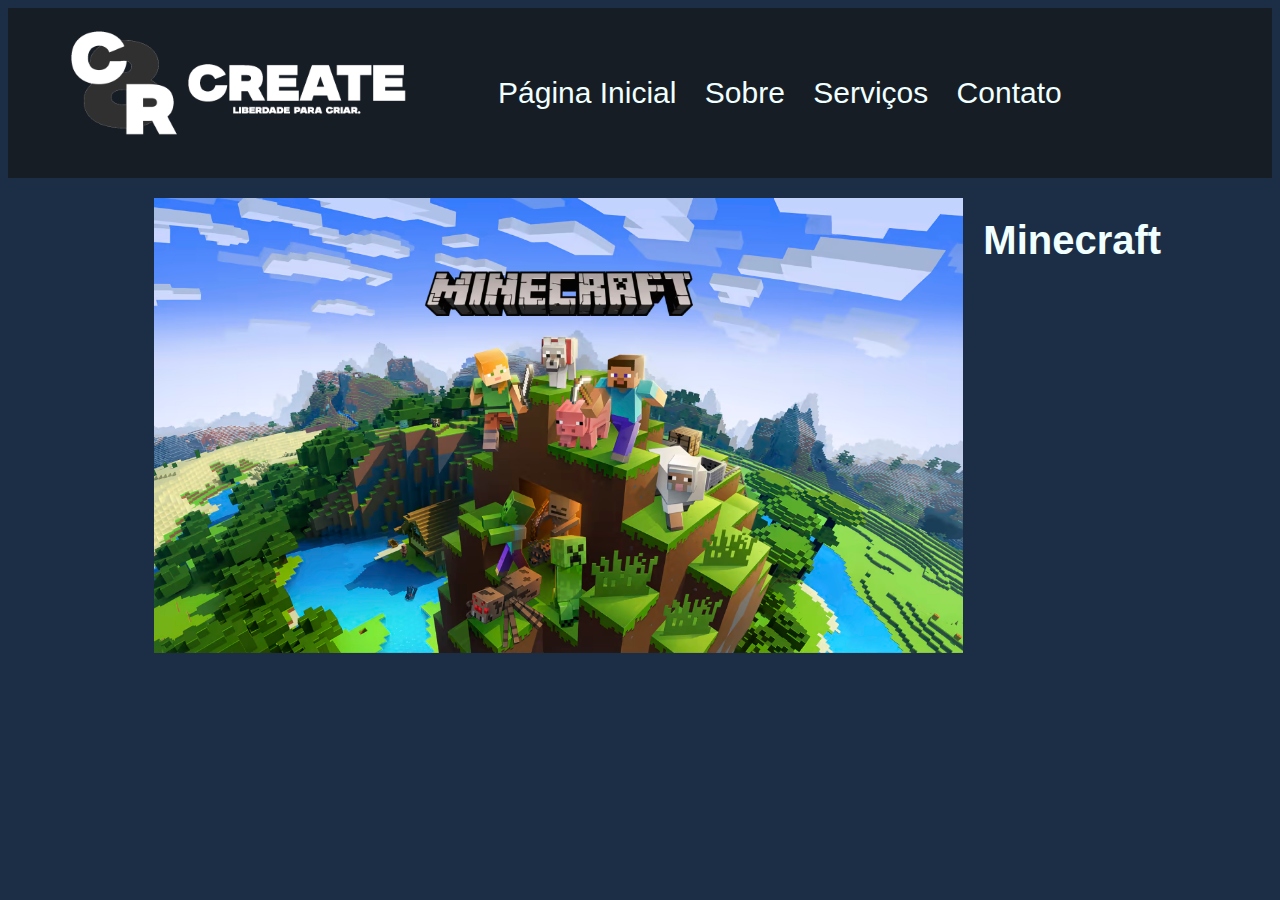
<file: index.html>
<!DOCTYPE html>
<html lang="pt-br">
<head>
  <meta charset="UTF-8">
  <meta name="viewport" content="width=device-width, initial-scale=1.0">
  <title>Create</title>
  <link rel="stylesheet" href="src/CSS/styles.css">
  <link rel="icon" type="image/png" href="src/Imagens/Logo-32x32.png">
</head>
<body>
    <header>
      <div id="logo">
        <img src="src/Imagens/Logo-Principal-PNG.png" alt="Logo da Minha Empresa">
      </div>
      <nav>
        <ul>
          <li><a href="index.html">Página Inicial</a></li>
          <li><a href="about.html">Sobre</a></li>
          <li><a href="service.html">Serviços</a></li>
          <li><a href="contato.html">Contato</a></li>
        </ul>
      </nav>
  </header>

  <div class="carousel">
    <div class="carousel-inner">
      <div class="carousel-item active">
        <img src="src/Imagens/811461b8d1cacf1f2da791b478dccfe2a55457780364c3d5a95fbfcdd4c3086f.avif" alt="Imagem 1">
        <h3 id="TEXT1">Minecraft</h3>
      </div>
      
      <div class="carousel-item">
        <img src="src/Imagens/i609512.jpeg" alt="Imagem 2">
        <h3 id="TEXT2">Roblox</h3>
        <p id="TEXT81">Update RTX</p>
      </div>
      <div class="carousel-item">
        <img src="src/Imagens/gta-v-e1610482062885-1060x595.jpg" alt="Imagem 3">
        <h3 id="TEXT3">Grand Theft Auto V</h3>
        <p id="TEXT82">Update Next Gen</p>
      </div>
    </div>
  </div>

  <script src="src/JS/script.js"></script>
</body>
</html>
</file>
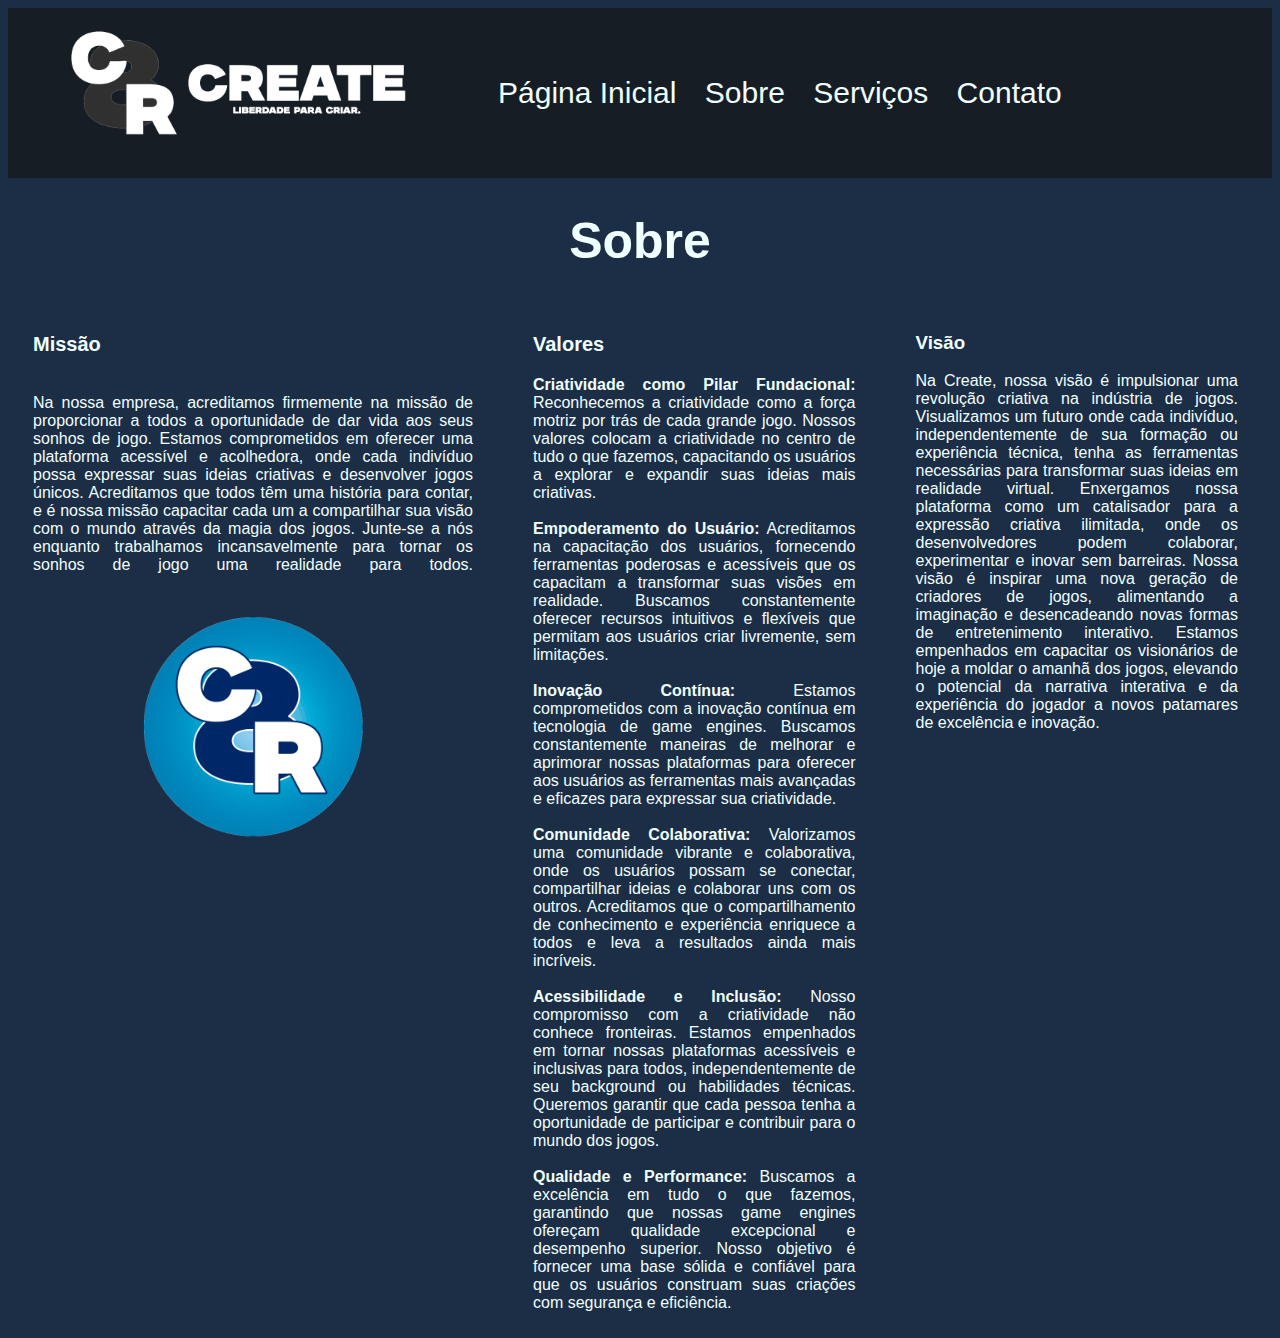
<file: about.html>
<!DOCTYPE html>
<html lang="pt-br">
<head>
    <meta charset="UTF-8">
    <meta name="viewport" content="width=device-width, initial-scale=1.0">
    <title>Create</title>
    <link rel="stylesheet" href="src/CSS/about.css">
    <link rel="icon" type="image/png" href="src/Imagens/Logo-32x32.png">
</head>
<body>
    <header>
        <div id="logo">
          <img src="src/Imagens/Logo-Principal-PNG.png" alt="Logo da Minha Empresa">
        </div>
        <nav>
          <ul>
            <li><a href="index.html">Página Inicial</a></li>
            <li><a href="about.html">Sobre</a></li>
            <li><a href="service.html">Serviços</a></li>
            <li><a href="contato.html">Contato</a></li>
          </ul>
        </nav>
    </header>

    <h1 class="Sobre" style="font-size: 50px;">Sobre</h1>
    
    <div id="texto">
      
     <div class="container">
      <div class="missão">
        <h3 style="font-size: 20px">Missão</h3>
        
      <p><br> Na nossa empresa, acreditamos firmemente na missão de proporcionar a todos a oportunidade de dar vida aos seus sonhos
         de jogo. Estamos comprometidos em oferecer uma plataforma acessível e acolhedora, onde cada indivíduo possa expressar
         suas ideias criativas e desenvolver jogos únicos. Acreditamos que todos têm uma história para contar, e é nossa missão
         capacitar cada um a compartilhar sua visão com o mundo através da magia dos jogos. Junte-se a nós enquanto trabalhamos
         incansavelmente para tornar os sonhos de jogo uma realidade para todos. <img class="logoredonda" src="src/Imagens/Logo-Redonda-PNG.png"></p></div>

    <div class="valores"><h3 style="font-size: 20px">Valores</h3>
      <p> <b>Criatividade como Pilar Fundacional:</b> Reconhecemos a criatividade como a força motriz por trás de cada grande jogo.
          Nossos valores colocam a criatividade no centro de tudo o que fazemos, capacitando os usuários a explorar e expandir
          suas ideias mais criativas.<br>
          <br>
          <b>Empoderamento do Usuário:</b> Acreditamos na capacitação dos usuários, fornecendo ferramentas poderosas e acessíveis que
          os capacitam a transformar suas visões em realidade. Buscamos constantemente oferecer recursos intuitivos e flexíveis
          que permitam aos usuários criar livremente, sem limitações.<br>
          <br>
          <b>Inovação Contínua:</b> Estamos comprometidos com a inovação contínua em tecnologia de game engines. Buscamos constantemente
          maneiras de melhorar e aprimorar nossas plataformas para oferecer aos usuários as ferramentas mais avançadas e eficazes
          para expressar sua criatividade.<br>
          <br>
          <b>Comunidade Colaborativa:</b> Valorizamos uma comunidade vibrante e colaborativa, onde os usuários possam se conectar,
          compartilhar ideias e colaborar uns com os outros. Acreditamos que o compartilhamento de conhecimento e experiência
          enriquece a todos e leva a resultados ainda mais incríveis.<br>
          <br>
          <b>Acessibilidade e Inclusão:</b> Nosso compromisso com a criatividade não conhece fronteiras. Estamos empenhados em tornar
          nossas plataformas acessíveis e inclusivas para todos, independentemente de seu background ou habilidades técnicas.
          Queremos garantir que cada pessoa tenha a oportunidade de participar e contribuir para o mundo dos jogos.<br>
          <br>
          <b>Qualidade e Performance:</b> Buscamos a excelência em tudo o que fazemos, garantindo que nossas game engines ofereçam
          qualidade excepcional e desempenho superior. Nosso objetivo é fornecer uma base sólida e confiável para que os usuários
          construam suas criações com segurança e eficiência.</p></div>

        <div class="visão"><h3>Visão</h3>
          <p>Na Create, nossa visão é impulsionar uma revolução criativa na indústria de jogos. Visualizamos um futuro onde
               cada indivíduo, independentemente de sua formação ou experiência técnica, tenha as ferramentas necessárias para transformar suas ideias em realidade 
               virtual. Enxergamos nossa plataforma como um catalisador para a expressão criativa ilimitada, onde os desenvolvedores podem colaborar, experimentar e
               inovar sem barreiras. Nossa visão é inspirar uma nova geração de criadores de jogos, alimentando a imaginação e desencadeando novas formas de
               entretenimento interativo. Estamos empenhados em capacitar os visionários de hoje a moldar o amanhã dos jogos, elevando o potencial da narrativa
               interativa e da experiência do jogador a novos patamares de excelência e inovação.</p></div>
    </div>
</body>
</html>
</file>
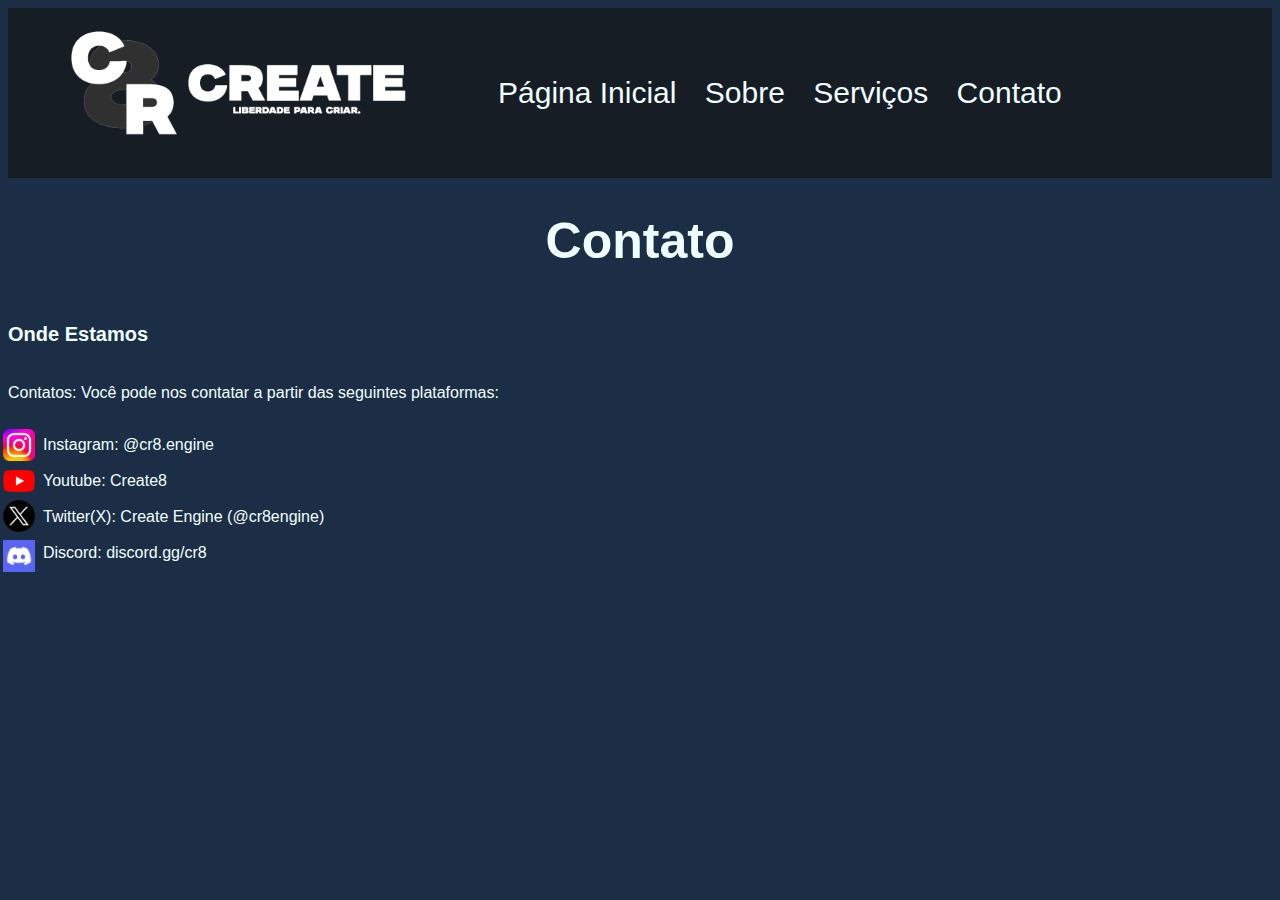
<file: contato.html>
<!DOCTYPE html>
<html lang="pt-br">
<head>
    <meta charset="UTF-8">
    <meta name="viewport" content="width=device-width, initial-scale=1.0">
    <title>Create</title>
    <link rel="stylesheet" href="src/CSS/contato.css">
    <link rel="icon" type="image/png" href="src/Imagens/Logo-32x32.png">
</head>
<body>
    <header>
        <div id="logo">
          <img src="src/Imagens/Logo-Principal-PNG.png" alt="Logo da Minha Empresa">
        </div>
        <nav>
          <ul>
            <li><a href="index.html">Página Inicial</a></li>
            <li><a href="about.html">Sobre</a></li>
            <li><a href="service.html">Serviços</a></li>
            <li><a href="contato.html">Contato</a></li>
          </ul>
        </nav>
    </header>

    <h1 class="Serviços" style="font-size: 50px;">Contato</h1>
   

    <div id="texto">
      
        <div class="container">
         <div class="Serviços">
            <h3 style="font-size: 20px">Onde Estamos</h3>
           
            
            <p><br> Contatos: Você pode nos contatar a partir das seguintes plataformas: <br><br>
            <p class="contatos"><img class="iconinsta" src="src/Imagens/Instagram-Icon.png">Instagram: @cr8.engine  <br><br>
             <img class="yt" src="src/Imagens/Youtube_logo.png" alt="">Youtube: Create8 <br><br>
            <img class="X" src="src/Imagens/twitter-x-logo-0339F999CF-seeklogo.com.png" alt=""> Twitter(X): Create Engine (@cr8engine) <br><br>
            <img class="dc"  src="src/Imagens/26232122827007.webp" alt=""> Discord: discord.gg/cr8</p> <br></div></p>
         </body>
</html>
</file>
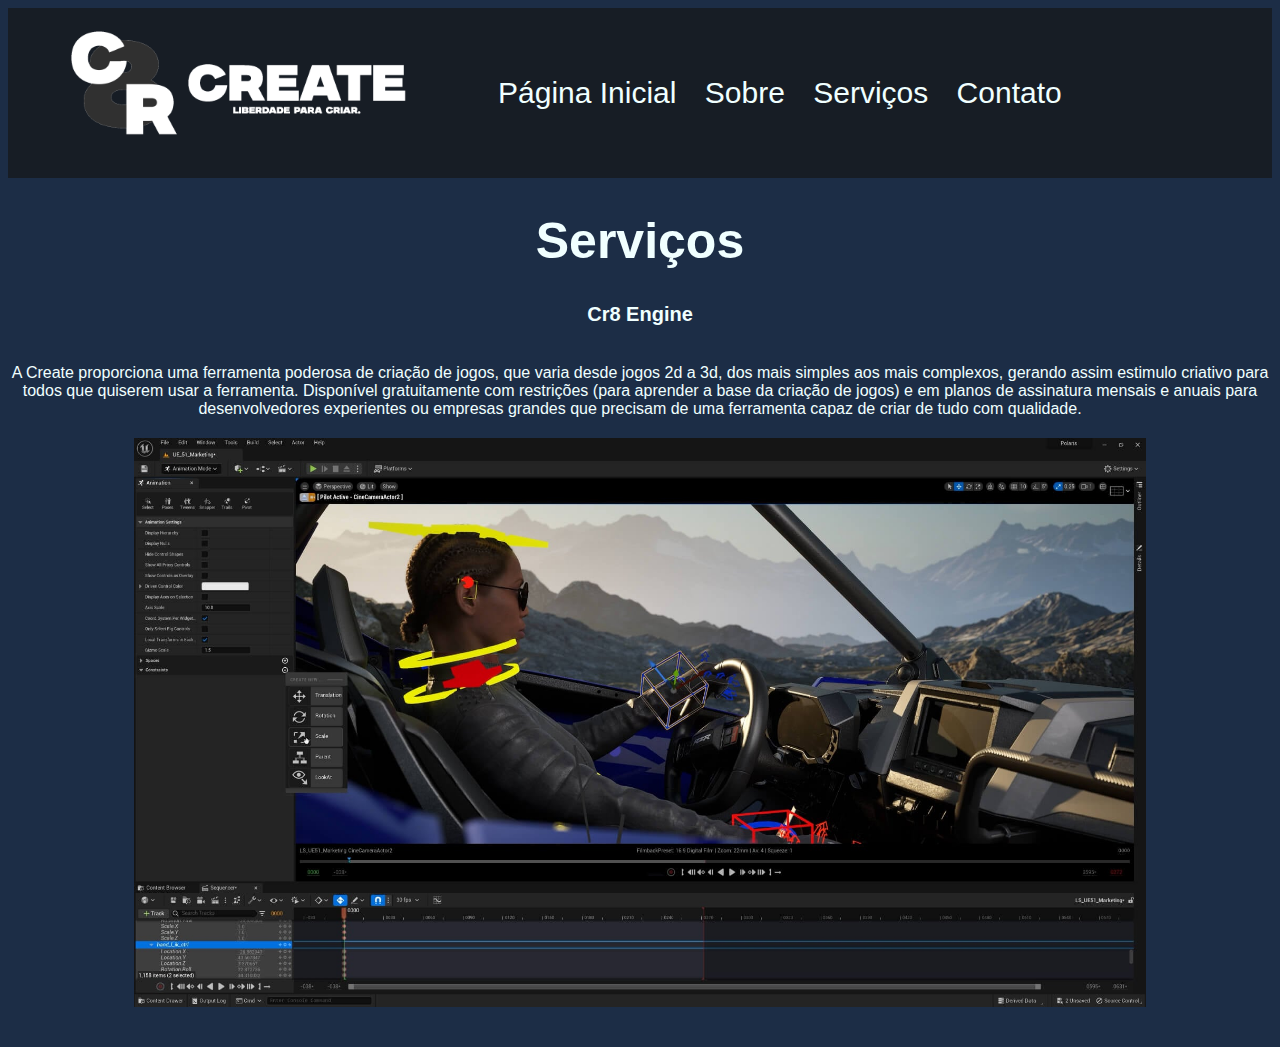
<file: service.html>
<!DOCTYPE html>
<html lang="pt-br">
<head>
    <meta charset="UTF-8">
    <meta name="viewport" content="width=device-width, initial-scale=1.0">
    <title>Create</title>
    <link rel="stylesheet" href="src/CSS/service.css">
    <link rel="icon" type="image/png" href="src/Imagens/Logo-32x32.png">
</head>
<body>
    <header>
        <div id="logo">
          <img src="src/Imagens/Logo-Principal-PNG.png" alt="Logo da Minha Empresa">
        </div>
        <nav>
          <ul>
            <li><a href="index.html">Página Inicial</a></li>
            <li><a href="about.html">Sobre</a></li>
            <li><a href="service.html">Serviços</a></li>
            <li><a href="contato.html">Contato</a></li>
          </ul>
        </nav>
    </header>

    <h1 class="Serviços" style="font-size: 50px;">Serviços</h1>

    <div id="texto">
      
        <div class="container">
         <div class="Serviços">
           <h3 style="font-size: 20px">Cr8 Engine</h3>
           
         <p><br> A Create proporciona uma ferramenta poderosa de criação de jogos, que varia desde jogos 2d a 3d, dos mais simples aos mais 
            complexos, gerando assim estimulo criativo para todos que quiserem usar a ferramenta. Disponível gratuitamente com restrições
            (para aprender a base da criação de jogos) e em planos de assinatura mensais e anuais para desenvolvedores experientes ou empresas
            grandes que precisam de uma ferramenta capaz de criar de tudo com qualidade.
            <img class="logoredonda" src="src/Imagens/sequencer-support-for-constraints-in-unreal-engine-5-1-1920x1080-126851c2a874.jpg"></p></div>
         </body>
</html>
</file>
<file: src/CSS/styles.css>
header {
  background: rgb(23, 29, 37);
  height: 150px;
  display: flex;
  align-items: center;
  padding: 10px 20px;
}

#logo {
  max-width: 450px;
  margin-left: 20px;
}

nav ul {
  list-style-type: none;
  margin: 0;
  padding: 0;
  font-family: sans-serif;
  font-size: 30px;
  text-align: center;
  margin-left: 0%;
}

nav ul li {
  display: inline;
  margin-right: 20px;
}

nav ul li a {
  color: azure;
  text-decoration: none;
}

nav ul li a:hover {
  text-decoration: underline;
}

body {
  background: rgb(28, 45, 70);
}

.carousel {
  width: 80%;
  margin: 0 auto;
  overflow: hidden;
}

.carousel-inner {
  display: flex;
  transition: transform 0.5s ease;
}

.carousel-item {
  min-width: 100%;
}

img {
  padding: 20px;
  width: 80%;
  height: auto;
}

#TEXT1 {
  position: absolute;
  font-family: sans-serif;
  font-size: 40px;
  color: azure;
  display: inline-block;
}
#TEXT2 {
  position: absolute;
  font-family: sans-serif;
  font-size: 40px;
  color: azure;
  display: inline-block;
}
#TEXT3 {
  position: absolute;
  font-family: sans-serif;
  font-size: 40px;
  color: azure;
  display: inline-block;
}

#TEXT8 {
  position: absolute;
  font-family: sans-serif;
  font-size: 40px;
  color: #5ba32b;
  display: inline-block;
  top: 50px;
}

#TEXT81 {
  position: absolute;
  font-family: sans-serif;
  font-size: 40px;
  color: #5ba32b;
  display: inline-block;
  top: 50px;
}

#TEXT82 {
  position: absolute;
  font-family: sans-serif;
  font-size: 40px;
  color: #5ba32b;
  display: inline-block;
  top: 200px;
}
</file>
<file: src/CSS/about.css>
header {
    background: rgb(23, 29, 37);
    height: 150px;
    display: flex;
    align-items: center;
    padding: 10px 20px;
  }
  
  #logo {
    max-width: 450px;
    margin-left: 20px;
  }
  
  nav ul {
    list-style-type: none;
    margin: 0;
    padding: 0;
    font-family: sans-serif;
    font-size: 30px;
    text-align: center;

    margin-left: 0%;
  }
  
  nav ul li {
    display: inline;
    margin-right: 20px;
  }
  
  nav ul li a {
    color: azure;
    text-decoration: none;
  }
  
  nav ul li a:hover {
    text-decoration: underline;
  }
  
  body {
    background: rgb(28, 45, 70);
  }
  
  
  img {
    padding: 20px;
    width: 80%;
    height: auto;
  }

  #texto {
    position: absolute;
  font-family: sans-serif;
  color: azure;
  margin-left: 20px;
  display: flex;
  width: 100%;
  max-width: 1800px;
  margin: 0 auto;
  }

  .missão, .valores, .visão {
   flex: 1;
   margin: 10px;
   text-align: justify;
   margin-right: 50px;
  }

.missão {
  margin-left: 25px;
}

  #logo_redonda {
    width: 600px;
    margin-right: 20px;
    float: left;
    height: auto;
  }

  .container {
    display: flex;
    justify-content: center;
  }

  .Sobre  {
    text-align: center;
    font-family: sans-serif;
  color: azure;
  }

  .logoredonda {
    max-width: fit-content;
    margin-top: 20px;
    width: 400px;
  }
</file>
<file: src/CSS/contato.css>
header {
    background: rgb(23, 29, 37);
    height: 150px;
    display: flex;
    align-items: center;
    padding: 10px 20px;
  }
  
  #logo {
    max-width: 450px;
    margin-left: 20px;
  }
  
  nav ul {
    list-style-type: none;
    margin: 0;
    padding: 0;
    font-family: sans-serif;
    font-size: 30px;
    text-align: center;

    margin-left: 0%;
  }
  
  nav ul li {
    display: inline;
    margin-right: 20px;
  }
  
  nav ul li a {
    color: azure;
    text-decoration: none;
  }
  
  nav ul li a:hover {
    text-decoration: underline;
  }
  
  body {
    background: rgb(28, 45, 70);
  }
  
  
  img {
    padding: 20px;
    width: 80%;
    height: auto;
  }

  .Serviços {
    text-align: center;
    font-family: sans-serif;
    color: azure;
  }

  p {
    text-align: left;
  }

  .iconinsta {
    max-width: 32px;
    display: inline-block;
    background-size: cover;
    position: absolute;
    left: -25px;
    top: 106px;
  }

  .linhaicone {
    display: inline-block;
  }

  #texto {
    position: absolute;
    font-family: sans-serif;
    color: azure;
    margin-left: 50px;
    display: flex;
    width: 100%;
    max-width: 1800px;
    margin: 0 auto;
  }

  h3 {
    text-align: left;
  }

  .contatos {
     margin-left: 35px ;
  }
  
  .yt {
    max-width: 32px;
    display: inline-block;
    background-size: cover;
    position: absolute;
    left: -25px;
    top: 147px;
  }

  .X {
    max-width: 32px;
    display: inline-block;
    background-size: cover;
    position: absolute;
    left: -25px;
    top: 177px;
  }

  .dc {
    max-width: 32px;
    display: inline-block;
    background-size: cover;
    position: absolute;
    left: -25px;
    top: 217px;
  }
</file>
<file: src/CSS/service.css>
header {
    background: rgb(23, 29, 37);
    height: 150px;
    display: flex;
    align-items: center;
    padding: 10px 20px;
  }
  
  #logo {
    max-width: 450px;
    margin-left: 20px;
  }
  
  nav ul {
    list-style-type: none;
    margin: 0;
    padding: 0;
    font-family: sans-serif;
    font-size: 30px;
    text-align: center;

    margin-left: 0%;
  }
  
  nav ul li {
    display: inline;
    margin-right: 20px;
  }
  
  nav ul li a {
    color: azure;
    text-decoration: none;
  }
  
  nav ul li a:hover {
    text-decoration: underline;
  }
  
  body {
    background: rgb(28, 45, 70);
  }
  
  
  img {
    padding: 20px;
    width: 80%;
    height: auto;
  }

  .Serviços {
    text-align: center;
    font-family: sans-serif;
    color: azure;
  }
</file>
